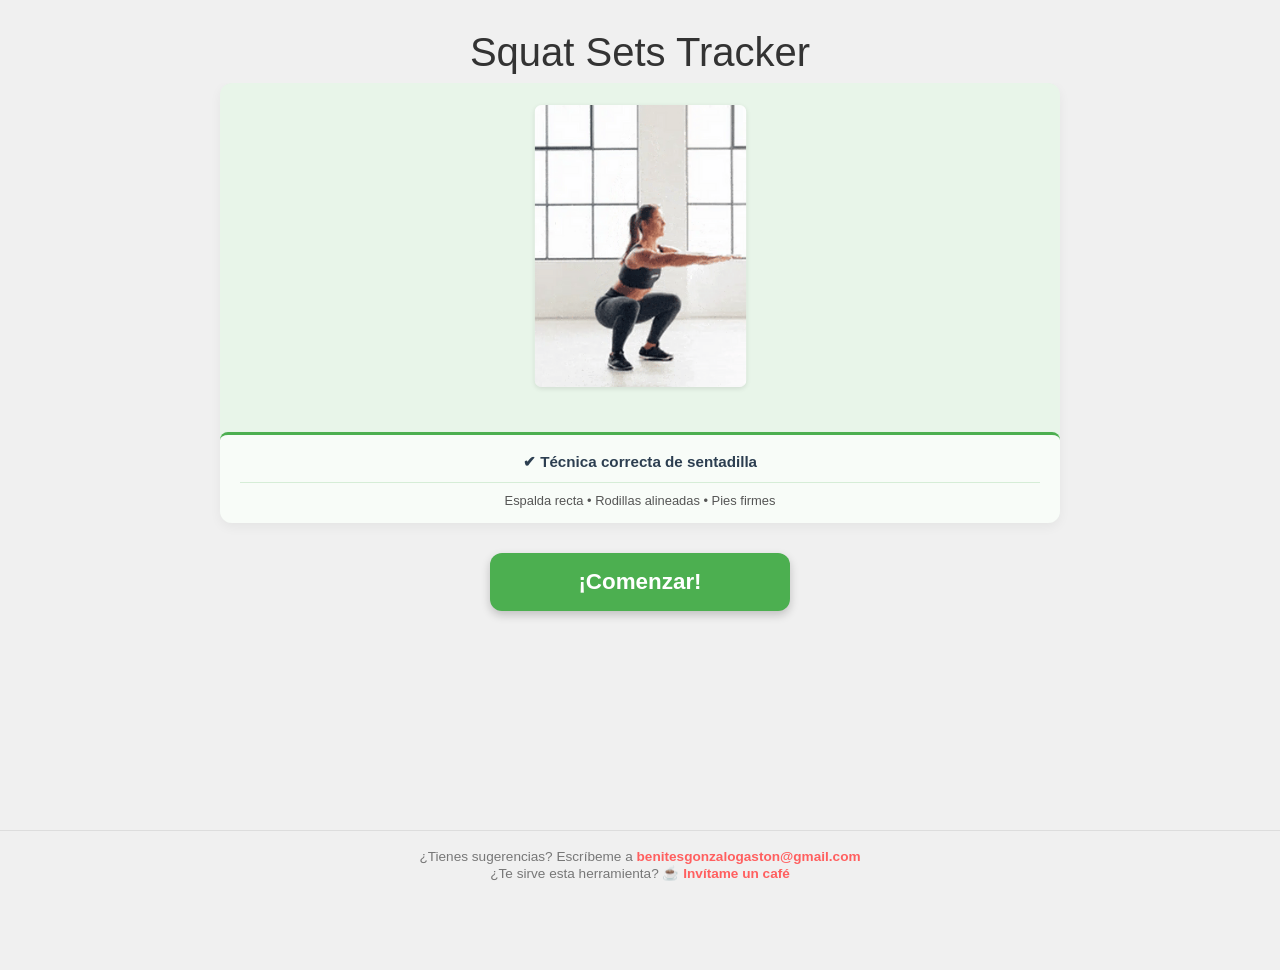
<file: index.html>
<!DOCTYPE html>
<html lang="es">
<head>
    <meta charset="UTF-8" />
    <meta name="viewport" content="width=device-width, initial-scale=1.0" />

    <!-- Open Graph / Redes Sociales -->
    <meta property="og:title" content="Squat Sets Tracker" />
    <meta property="og:description" content="Registra tus series de sentadillas (10–20 repeticiones) y lleva el control del tiempo transcurrido desde tu última serie. Totalmente flexible, sin horarios fijos." />
    <meta property="og:image" content="https://gnzalobnites.github.io/ultimas-sentadillas/media/squat-sets-tracker-og.png" />
    <meta property="og:image:width" content="1200" />
    <meta property="og:image:height" content="630" />
    <meta property="og:type" content="website" />
    <meta property="og:url" content="https://gnzalobnites.github.io/ultimas-sentadillas/" />
    <meta property="og:locale" content="es_ES" />

    <title>Squat Sets Tracker</title>
    <link rel="stylesheet" href="css/styles.css" />
</head>
<body>
    <div class="titulo">Squat Sets Tracker</div>
    
    <div id="fechaContainer" class="fecha-container"></div>
    
    <div class="contenedor-principal" id="contenedorPrincipal">
        <!-- Estado inicial: GIF + botón Comenzar -->
        <div class="estado-inicial" id="estadoInicial">
            <div class="gif-container">
                <img src="https://gnzalobnites.github.io/ultimas-sentadillas/media/sentadilla.gif" alt="Persona haciendo una sentadilla con técnica correcta" />
                <div class="gif-texto">
                    ✔ Técnica correcta de sentadilla
                    <span class="gif-texto-separador">Espalda recta • Rodillas alineadas • Pies firmes</span>
                </div>
            </div>

            <div class="boton-comenzar-container">
                <button id="botonComenzar" class="boton-comenzar">¡Comenzar!</button>
            </div>
        </div>

        <!-- Estado de entrenamiento -->
        <div class="estado-entrenamiento" id="estadoEntrenamiento">
            <div class="tabla-container" id="tablaContainer">
                <table id="tablaSeries">
                    <tbody>
                        <!-- Las filas se agregarán aquí dinámicamente -->
                    </tbody>
                </table>
            </div>
            
            <div class="cronometro-container">
                <div id="cronometro">00:00:00</div>
                <div style="font-size: 1em; margin-top: 5px; color: #666;">Tiempo de descanso</div>
            </div>
        </div>
    </div>

    <!-- Botones fijos: SIEMPRE visibles tras "¡Comenzar!" -->
    <div class="botones-fijos" id="botonesFijos">
        <button 
            class="boton boton-borrar" 
            aria-label="Borrar todas las series registradas"
            onclick="borrarDatos()"
        >
            Borrar
        </button>
        <button 
            class="boton boton-registrar" 
            aria-label="Registrar nueva serie"
            onclick="registrarSerie()"
        >
            Registrar
        </button>
    </div>

    <footer>
        <div>¿Tienes sugerencias? Escríbeme a 
            <a href="mailto:benitesgonzalogaston@gmail.com">benitesgonzalogaston@gmail.com</a>
        </div>
        <div>¿Te sirve esta herramienta? 
            <a href="https://www.buymeacoffee.com/gnzbenitesh" target="_blank">☕ Invítame un café</a>
        </div>
    </footer>

    <script src="js/script.js"></script>
</body>
</html>
</file>
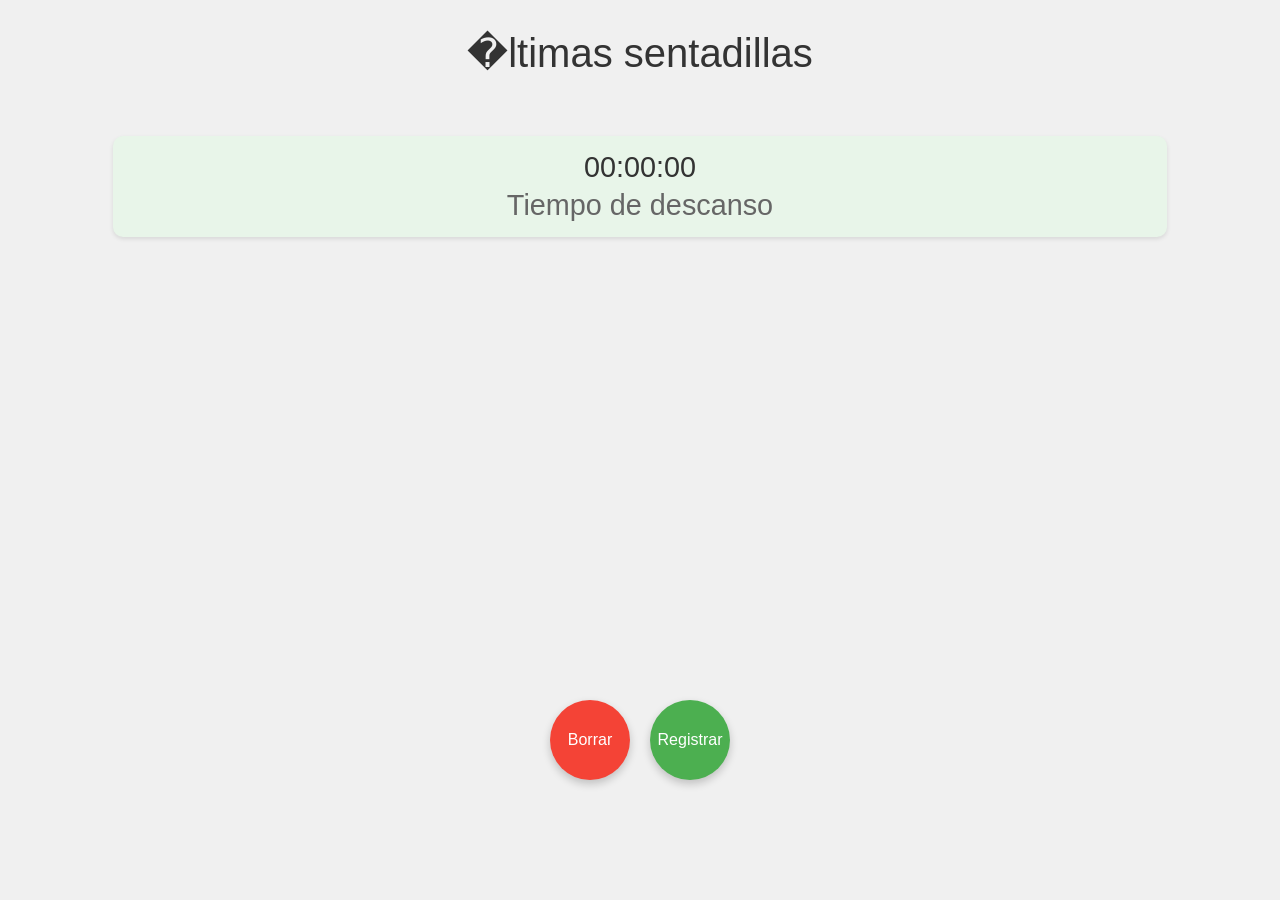
<file: Últimas_sentadillas_5.html>
<!DOCTYPE html>
<html lang="es">
<head>
    <meta charset="UTF-8">
    <meta name="viewport" content="width=device-width, initial-scale=1.0">
    <title>�ltimas sentadillas</title>
    <style>
        body {
            margin: 0;
            padding: 0;
            font-family: Arial, sans-serif;
            background-color: #f0f0f0;
            height: 100vh;
            display: flex;
            flex-direction: column;
            align-items: center;
            justify-content: flex-start;
        }

        .titulo {
            text-align: center;
            margin-top: 30px;
            font-size: 2.5em;
            color: #333;
        }

        .fecha-container {
            text-align: center;
            margin-top: 20px;
            font-size: 1.5em;
            color: #555;
            width: 80%;
        }

        .tabla-container {
            margin-top: 20px;
            width: 80%;
            max-height: 25vh;
            overflow-y: auto;
            position: relative;
        }

        table {
            width: 100%;
            border-collapse: collapse;
        }

        td {
            padding: 10px;
            text-align: center;
            font-size: 1.5em;
            color: #444;
        }

        .boton-eliminar {
            background-color: #ff6b6b;
            color: white;
            border: none;
            border-radius: 4px;
            padding: 5px 10px;
            cursor: pointer;
            font-size: 0.9em;
            margin-left: 10px;
        }

        .boton-eliminar:hover {
            background-color: #ff5252;
        }

        .contenido-celda {
            display: flex;
            align-items: center;
            justify-content: center;
        }

        .botones-container {
            position: fixed;
            bottom: 120px;
            left: 50%;
            transform: translateX(-50%);
            display: flex;
            gap: 20px;
        }

        .boton {
            width: 80px;
            height: 80px;
            border-radius: 50%;
            border: none;
            color: white;
            font-size: 1em;
            cursor: pointer;
            box-shadow: 0 4px 8px rgba(0,0,0,0.2);
            display: flex;
            align-items: center;
            justify-content: center;
            text-align: center;
        }

        .boton-registrar {
            background-color: #4CAF50;
        }

        .boton-borrar {
            background-color: #f44336;
        }

        .boton-registrar:hover {
            background-color: #45a049;
            transform: scale(1.05);
        }

        .boton-borrar:hover {
            background-color: #d32f2f;
            transform: scale(1.05);
        }

        .boton:active {
            transform: scale(0.95);
        }

        .cronometro-container {
            margin-top: 20px;
            font-size: 1.8em;
            color: #333;
            text-align: center;
            width: 80%;
            padding: 15px;
            background-color: #e8f5e9;
            border-radius: 10px;
            box-shadow: 0 2px 4px rgba(0,0,0,0.1);
        }

        .flecha-scroll {
            position: absolute;
            font-size: 1.5em;
            color: #666;
            z-index: 10;
            pointer-events: none;
        }

        .flecha-arriba {
            top: 5px;
            left: 50%;
            transform: translateX(-50%);
        }

        .tabla-container::-webkit-scrollbar {
            width: 8px;
        }

        .tabla-container::-webkit-scrollbar-track {
            background: #f1f1f1;
            border-radius: 4px;
        }

        .tabla-container::-webkit-scrollbar-thumb {
            background: #c1c1c1;
            border-radius: 4px;
        }

        .tabla-container::-webkit-scrollbar-thumb:hover {
            background: #a8a8a8;
        }
    </style>
</head>
<body>
    <div class="titulo">
        �ltimas sentadillas
    </div>
    
    <div id="fechaContainer" class="fecha-container"></div>
    
    <div class="tabla-container" id="tablaContainer">
        <div class="flecha-scroll flecha-arriba"></div>
        <table id="tablaSeries">
            <tbody>
                <!-- Las filas se agregar�n aqu� din�micamente -->
            </tbody>
        </table>
    </div>
    
    <div class="cronometro-container">
        <div id="cronometro">00:00:00</div>
        <div style="font-size: 1em; margin-top: 5px; color: #666;">Tiempo de descanso</div>
    </div>
    
    <div class="botones-container">
        <button class="boton boton-borrar" onclick="borrarDatos()">
            Borrar
        </button>
        <button class="boton boton-registrar" onclick="registrarSerie()">
            Registrar
        </button>
    </div>

    <script>
        let numeroSerie = 0;
        let intervaloCronometro = null;
        let ultimoTimestamp = null;

        function obtenerFechaFormateada(fecha) {
            const dias = ['domingo', 'lunes', 'martes', 'mi�rcoles', 'jueves', 'viernes', 's�bado'];
            const meses = ['enero', 'febrero', 'marzo', 'abril', 'mayo', 'junio', 'julio', 'agosto', 'septiembre', 'octubre', 'noviembre', 'diciembre'];
            
            const diaSemana = dias[fecha.getDay()];
            const dia = fecha.getDate();
            const mes = meses[fecha.getMonth()];
            const a�o = fecha.getFullYear();
            
            return `${diaSemana} ${dia} de ${mes} de ${a�o}`;
        }

        function formatearTiempo(segundos) {
            const horas = Math.floor(segundos / 3600);
            const minutos = Math.floor((segundos % 3600) / 60);
            const segs = segundos % 60;
            
            return `${horas.toString().padStart(2, '0')}:${minutos.toString().padStart(2, '0')}:${segs.toString().padStart(2, '0')}`;
        }

        function iniciarCronometro() {
            if (intervaloCronometro) {
                clearInterval(intervaloCronometro);
            }
            
            if (ultimoTimestamp) {
                intervaloCronometro = setInterval(() => {
                    const ahora = new Date().getTime();
                    const segundosTranscurridos = Math.floor((ahora - ultimoTimestamp) / 1000);
                    document.getElementById('cronometro').textContent = formatearTiempo(segundosTranscurridos);
                }, 1000);
            }
        }

        function actualizarNumerosSeries() {
            const filas = document.querySelectorAll('#tablaSeries tbody tr');
            let seriesActualizadas = [];
            let nuevoNumero = 1;
            
            filas.forEach(fila => {
                // Actualizar el texto de la serie
                const celdaSerie = fila.cells[0];
                const contenidoDiv = celdaSerie.querySelector('.contenido-celda');
                const botonEliminar = contenidoDiv.querySelector('.boton-eliminar');
                const numeroOriginal = parseInt(botonEliminar.dataset.numeroOriginal);
                
                // Actualizar el texto
                contenidoDiv.firstChild.textContent = `Serie ${nuevoNumero}`;
                
                // Actualizar el n�mero en el bot�n para referencia
                botonEliminar.dataset.numeroActual = nuevoNumero;
                
                // Actualizar la serie en la lista
                const serieGuardada = JSON.parse(localStorage.getItem('seriesSentadillas') || '[]')
                    .find(s => s.numero === numeroOriginal);
                if (serieGuardada) {
                    seriesActualizadas.push({
                        numero: nuevoNumero,
                        hora: serieGuardada.hora,
                        timestamp: serieGuardada.timestamp
                    });
                }
                
                nuevoNumero++;
            });
            
            // Guardar las series actualizadas
            localStorage.setItem('seriesSentadillas', JSON.stringify(seriesActualizadas));
            numeroSerie = seriesActualizadas.length > 0 ? seriesActualizadas.length : 0;
            
            // Actualizar la fecha si hay series
            if (seriesActualizadas.length > 0) {
                const primeraSerie = seriesActualizadas.reduce((min, serie) => {
                    return serie.timestamp < min.timestamp ? serie : min;
                }, seriesActualizadas[0]);
                document.getElementById('fechaContainer').textContent = obtenerFechaFormateada(new Date(primeraSerie.timestamp));
                
                // Actualizar el �ltimo timestamp para el cron�metro
                const ultimaSerie = seriesActualizadas.reduce((max, serie) => {
                    return serie.timestamp > max.timestamp ? serie : max;
                }, seriesActualizadas[0]);
                ultimoTimestamp = ultimaSerie.timestamp;
                iniciarCronometro();
            } else {
                document.getElementById('fechaContainer').textContent = '';
                ultimoTimestamp = null;
                document.getElementById('cronometro').textContent = '00:00:00';
                if (intervaloCronometro) {
                    clearInterval(intervaloCronometro);
                    intervaloCronometro = null;
                }
            }
        }

        function registrarSerie() {
            const ahora = new Date();
            const horaFormateada = ahora.toLocaleTimeString('es-ES', {
                hour: '2-digit',
                minute: '2-digit',
                second: '2-digit'
            });
            
            numeroSerie++;
            
            const tabla = document.getElementById('tablaSeries').getElementsByTagName('tbody')[0];
            const nuevaFila = tabla.insertRow();
            
            const celdaSerie = nuevaFila.insertCell(0);
            const celdaHora = nuevaFila.insertCell(1);
            
            // Crear contenedor para las celdas con bot�n de eliminar
            const contenidoSerie = document.createElement('div');
            contenidoSerie.className = 'contenido-celda';
            contenidoSerie.innerHTML = `Serie ${numeroSerie}`;
            
            const botonEliminar = document.createElement('button');
            botonEliminar.className = 'boton-eliminar';
            botonEliminar.textContent = '�';
            botonEliminar.dataset.numeroOriginal = numeroSerie;
            botonEliminar.dataset.numeroActual = numeroSerie;
            botonEliminar.onclick = function() {
                if (confirm('�Est�s seguro de que quieres eliminar esta serie?')) {
                    // Eliminar la fila
                    nuevaFila.remove();
                    
                    // Recalcular todos los n�meros de serie
                    actualizarNumerosSeries();
                }
            };
            
            contenidoSerie.appendChild(botonEliminar);
            celdaSerie.appendChild(contenidoSerie);
            
            celdaHora.textContent = horaFormateada;
            
            // Guardar la serie en localStorage
            const series = JSON.parse(localStorage.getItem('seriesSentadillas') || '[]');
            series.push({
                numero: numeroSerie,
                hora: horaFormateada,
                timestamp: ahora.getTime()
            });
            localStorage.setItem('seriesSentadillas', JSON.stringify(series));
            
            // Actualizar la fecha si es la primera serie del d�a
            if (series.length === 1) {
                document.getElementById('fechaContainer').textContent = obtenerFechaFormateada(ahora);
            }
            
            // Actualizar el �ltimo timestamp y reiniciar el cron�metro
            ultimoTimestamp = ahora.getTime();
            iniciarCronometro();
        }

        function borrarDatos() {
            // Mostrar ventana de confirmaci�n
            if (confirm('�Est�s seguro de que quieres borrar todas las series registradas? Esta acci�n no se puede deshacer.')) {
                // Limpiar la tabla
                const tabla = document.getElementById('tablaSeries').getElementsByTagName('tbody')[0];
                tabla.innerHTML = '';
                
                // Reiniciar el contador
                numeroSerie = 0;
                
                // Limpiar la fecha
                document.getElementById('fechaContainer').textContent = '';
                
                // Limpiar el localStorage
                localStorage.removeItem('seriesSentadillas');
                
                // Reiniciar el cron�metro
                ultimoTimestamp = null;
                document.getElementById('cronometro').textContent = '00:00:00';
                if (intervaloCronometro) {
                    clearInterval(intervaloCronometro);
                    intervaloCronometro = null;
                }
            }
        }

        // Al cargar la p�gina, mostrar las series guardadas si existen
        window.onload = function() {
            const seriesGuardadas = JSON.parse(localStorage.getItem('seriesSentadillas') || '[]');
            if (seriesGuardadas.length > 0) {
                const tabla = document.getElementById('tablaSeries').getElementsByTagName('tbody')[0];
                
                // Ordenar las series por timestamp para asegurar el orden correcto
                seriesGuardadas.sort((a, b) => a.timestamp - b.timestamp);
                
                // Encontrar la primera serie para mostrar la fecha
                const primeraSerie = seriesGuardadas[0];
                document.getElementById('fechaContainer').textContent = obtenerFechaFormateada(new Date(primeraSerie.timestamp));
                
                seriesGuardadas.forEach(function(serie, index) {
                    const nuevoNumero = index + 1;
                    const nuevaFila = tabla.insertRow();
                    
                    const celdaSerie = nuevaFila.insertCell(0);
                    const celdaHora = nuevaFila.insertCell(1);
                    
                    // Crear contenedor para la celda de serie con bot�n de eliminar
                    const contenidoSerie = document.createElement('div');
                    contenidoSerie.className = 'contenido-celda';
                    contenidoSerie.innerHTML = `Serie ${nuevoNumero}`;
                    
                    const botonEliminar = document.createElement('button');
                    botonEliminar.className = 'boton-eliminar';
                    botonEliminar.textContent = '�';
                    botonEliminar.dataset.numeroOriginal = serie.numero;
                    botonEliminar.dataset.numeroActual = nuevoNumero;
                    botonEliminar.onclick = function() {
                        if (confirm('�Est�s seguro de que quieres eliminar esta serie?')) {
                            // Eliminar la fila
                            nuevaFila.remove();
                            
                            // Recalcular todos los n�meros de serie
                            actualizarNumerosSeries();
                        }
                    };
                    
                    contenidoSerie.appendChild(botonEliminar);
                    celdaSerie.appendChild(contenidoSerie);
                    
                    celdaHora.textContent = serie.hora;
                    
                    // Actualizar el n�mero de serie al mayor encontrado
                    if (nuevoNumero > numeroSerie) {
                        numeroSerie = nuevoNumero;
                    }
                });
                
                // Establecer el �ltimo timestamp para el cron�metro
                const ultimaSerie = seriesGuardadas[seriesGuardadas.length - 1];
                ultimoTimestamp = ultimaSerie.timestamp;
                iniciarCronometro();
            }
            
            // Manejar la visibilidad de las flechas de scroll
            const tablaContainer = document.getElementById('tablaContainer');
            
            function actualizarFlechasScroll() {
                const flechaArriba = document.querySelector('.flecha-arriba');
                
                const scrollTop = tablaContainer.scrollTop;
                
                flechaArriba.style.opacity = scrollTop > 0 ? '1' : '0';
            }
            
            tablaContainer.addEventListener('scroll', actualizarFlechasScroll);
            // Verificar inicialmente
            setTimeout(actualizarFlechasScroll, 100);
        };
    </script>
</body>
</html>
</file>
<file: css/styles.css>
/* Constantes */
:root {
    --altura-footer: 70px;
    --altura-botones-fijos: 80px;
    --espacio-botones-footer: 10px;
    --altura-titulo: 120px;
    --espacio-consistente: 20px;
    --margen-gif-centrado: 40px;
}

/* Asegura que el html ocupe toda la altura */
html {
    height: 100%;
}

body {
    margin: 0;
    padding: 0;
    font-family: Arial, sans-serif;
    background-color: #f0f0f0;
    min-height: 100vh;
    display: flex;
    flex-direction: column;
    position: relative;
    padding-bottom: var(--altura-footer);
}

.titulo {
    text-align: center;
    padding-top: 30px;
    font-size: 2.5em;
    color: #333;
    flex-shrink: 0;
    margin-bottom: calc(var(--espacio-consistente) * 0.4);
}

.fecha-container {
    text-align: center;
    font-size: 1.5em;
    color: #555;
    width: 80%;
    max-width: 800px;
    margin: 0 auto var(--espacio-consistente);
    display: none;
}

/* CONTENEDOR PRINCIPAL */
.contenedor-principal {
    width: 100%;
    flex: 1;
    display: flex;
    flex-direction: column;
    overflow-y: auto;
    padding-bottom: calc(var(--altura-botones-fijos) + 20px);
    box-sizing: border-box;
    min-height: calc(100vh - var(--altura-titulo) - var(--altura-footer));
}

/* ESTADO INICIAL: centrado */
.estado-inicial {
    display: flex;
    flex-direction: column;
    align-items: center;
    justify-content: center;
    gap: 30px;
    height: 100%;
    padding: 0 20px;
    box-sizing: border-box;
}

/* GIF */
.gif-container {
    width: 80%;
    max-width: 800px;
    display: flex;
    flex-direction: column;
    align-items: center;
    justify-content: center;
    padding: 20px;
    background-color: #e8f5e9;
    border-radius: 12px;
    box-shadow: 0 4px 12px rgba(0, 0, 0, 0.05);
    max-height: 400px;
    overflow: hidden;
}

.gif-container img {
    max-width: 100%;
    max-height: 375px;
    border-radius: 8px;
    box-shadow: 0 2px 6px rgba(0, 0, 0, 0.1);
    margin-bottom: 20px;
    transform: scale(0.85);
    transform-origin: center;
}

.gif-texto {
    width: 100%;
    text-align: center;
    font-size: 0.95em;
    color: #2c3e50;
    background-color: rgba(255, 255, 255, 0.7);
    padding: 15px 20px;
    font-weight: 600;
    line-height: 1.6;
    border-radius: 8px;
    border-top: 3px solid #4CAF50;
    box-shadow: 0 2px 4px rgba(0, 0, 0, 0.05);
}

.gif-texto-separador {
    display: block;
    font-size: 0.85em;
    font-weight: normal;
    color: #555;
    margin-top: 8px;
    padding-top: 8px;
    border-top: 1px solid rgba(76, 175, 80, 0.2);
}

/* BOTÓN COMENZAR */
.boton-comenzar-container {
    width: 100%;
    max-width: 300px;
    display: flex;
    justify-content: center;
}

.boton-comenzar {
    background-color: #4CAF50;
    color: white;
    border: none;
    border-radius: 12px;
    padding: 16px 32px;
    font-size: 1.4em;
    font-weight: bold;
    cursor: pointer;
    box-shadow: 0 4px 10px rgba(0,0,0,0.2);
    transition: all 0.2s ease;
    width: 100%;
}

.boton-comenzar:hover {
    background-color: #45a049;
    transform: scale(1.03);
}

.boton-comenzar:active {
    transform: scale(0.98);
}

/* ESTADO ENTRENAMIENTO */
.estado-entrenamiento {
    display: none;
    flex-direction: column;
    width: 100%;
}

.contenedor-principal.con-registros .estado-inicial {
    display: none;
}

.contenedor-principal.con-registros .estado-entrenamiento {
    display: flex;
}

/* Tabla */
.tabla-container {
    width: 80%;
    max-width: 800px;
    margin: var(--espacio-consistente) auto;
    max-height: 0;
    overflow-y: hidden;
    transition: max-height 0.3s ease;
}

.tabla-container.con-registros {
    max-height: 35vh;
    overflow-y: auto;
    display: block;
}

/* Cronómetro */
.cronometro-container {
    display: none;
    width: 80%;
    max-width: 800px;
    margin: var(--espacio-consistente) auto;
    font-size: 1.8em;
    color: #333;
    text-align: center;
    padding: 15px;
    background-color: #e8f5e9;
    border-radius: 10px;
    box-shadow: 0 2px 4px rgba(0,0,0,0.1);
    opacity: 0;
    transform: translateY(-10px);
    transition: all 0.3s ease;
}

.cronometro-container.mostrar {
    opacity: 1;
    transform: translateY(0);
    display: block;
}

/* BOTONES FIJOS - SOLUCIÓN PRINCIPAL */
.botones-fijos {
    position: fixed;
    bottom: calc(var(--altura-footer) + 10px);
    left: 50%;
    transform: translateX(-50%);
    display: none;
    gap: 20px;
    background: rgba(255, 255, 255, 0.95);
    padding: 10px 20px;
    border-radius: 15px;
    box-shadow: 0 4px 12px rgba(0,0,0,0.15);
    backdrop-filter: blur(5px);
    z-index: 1000;
}

.botones-fijos.visible {
    display: flex;
}

.boton {
    width: 120px;
    height: 60px;
    border-radius: 12px;
    border: none;
    color: white;
    font-size: 1em;
    cursor: pointer;
    box-shadow: 0 4px 8px rgba(0,0,0,0.2);
    display: flex;
    align-items: center;
    justify-content: center;
    text-align: center;
    transition: all 0.2s ease;
}

.boton-registrar { background-color: #4CAF50; }
.boton-borrar { background-color: #f44336; }

.boton-registrar:hover { background-color: #45a049; transform: scale(1.05); }
.boton-borrar:hover { background-color: #d32f2f; transform: scale(1.05); }
.boton:active { transform: scale(0.95); }

/* Tabla estilos */
table {
    width: 100%;
    border-collapse: collapse;
}

td {
    padding: 10px;
    text-align: center;
    font-size: 1.5em;
    color: #444;
}

.contenido-celda {
    display: flex;
    align-items: center;
    justify-content: center;
}

.boton-eliminar {
    background-color: #ff6b6b;
    color: white;
    border: none;
    border-radius: 4px;
    padding: 5px 10px;
    cursor: pointer;
    font-size: 0.9em;
    margin-left: 10px;
}

.boton-eliminar:hover {
    background-color: #ff5252;
}

/* Scroll personalizado (solo en tabla) */
.tabla-container::-webkit-scrollbar {
    width: 8px;
}
.tabla-container::-webkit-scrollbar-track {
    background: #f1f1f1;
    border-radius: 4px;
}
.tabla-container::-webkit-scrollbar-thumb {
    background: #c1c1c1;
    border-radius: 4px;
}
.tabla-container::-webkit-scrollbar-thumb:hover {
    background: #a8a8a8;
}

/* FOOTER */
footer {
    position: fixed;
    bottom: 0;
    width: 100%;
    text-align: center;
    font-size: 0.85em;
    color: #777;
    padding: 8px 20px;
    box-sizing: border-box;
    background-color: #f0f0f0;
    border-top: 1px solid #ddd;
    height: var(--altura-footer);
    display: flex;
    flex-direction: column;
    justify-content: center;
    line-height: 1.2;
    z-index: 999;
}

footer a {
    color: #444;
    text-decoration: underline;
}
footer a:last-child {
    color: #FF5F5F;
    text-decoration: none;
    font-weight: bold;
}

/* RESPONSIVE */
@media (max-width: 768px) {
    :root {
        --altura-footer: 65px;
        --altura-botones-fijos: 70px;
        --espacio-consistente: 15px;
    }

    .botones-fijos {
        gap: 15px;
        padding: 8px 15px;
        bottom: calc(var(--altura-footer) + 8px);
    }

    .boton {
        width: 110px;
        height: 55px;
        font-size: 0.95em;
    }

    .boton-comenzar {
        font-size: 1.2em;
        padding: 14px 24px;
    }

    .tabla-container.con-registros {
        max-height: 30vh;
    }
}

/* Ocultar scroll global */
* {
    scrollbar-width: none;
}
*::-webkit-scrollbar {
    display: none;
}
</file>
